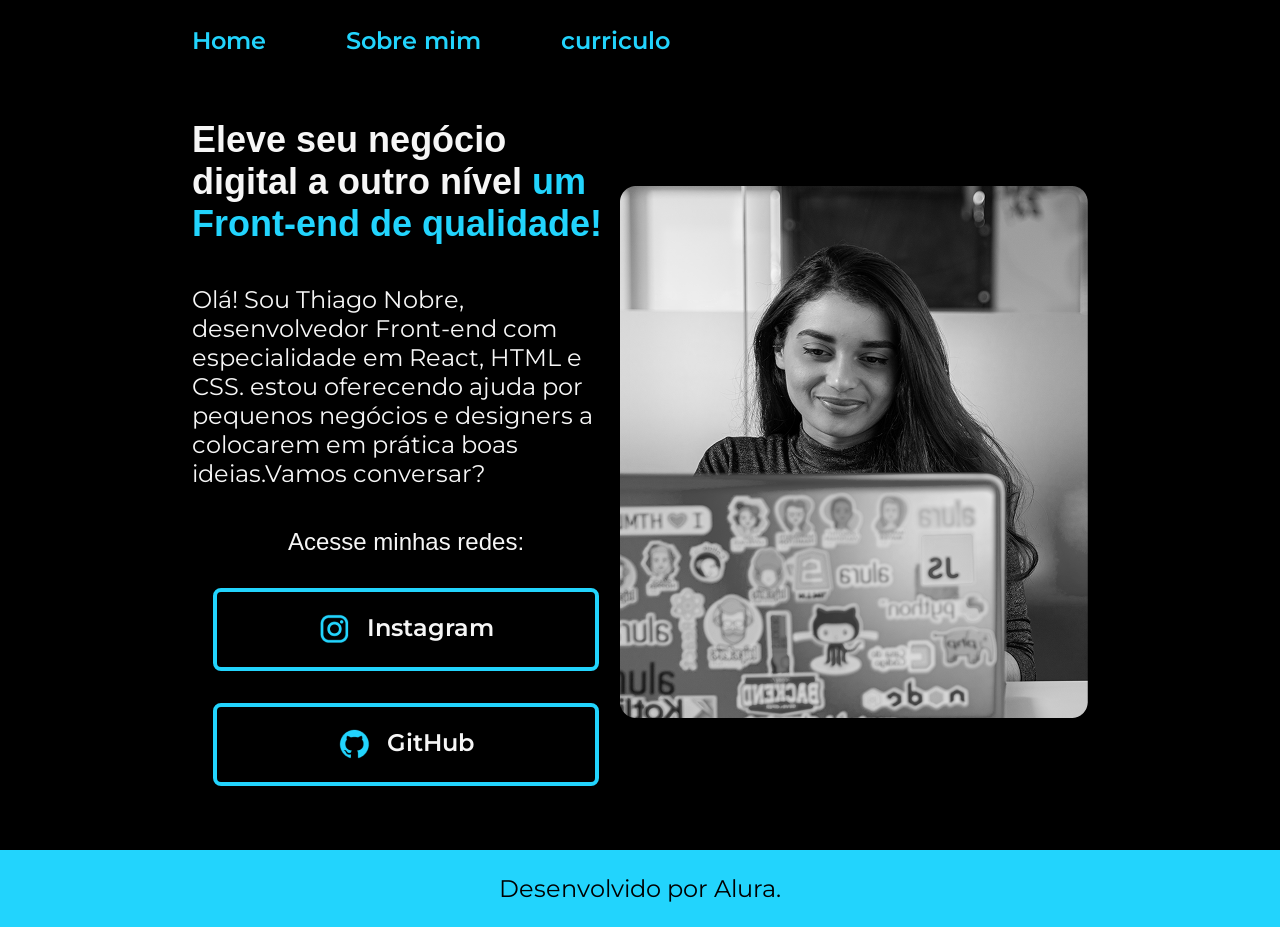
<file: index.html>
<!DOCTYPE html>
<html lang="pt-br">
<head>
    <meta charset="UTF-8">
    <meta name="viewport" content="width=device-width, initial-scale=1.0">
    <title>Portfolio</title>
    <link rel="stylesheet" href="./estilos/style.css"
</head>
<body>
    <header class="cabecalho">
        <nav class="cabecalho__menu">
            <a class="cabecalho__menu__link" href="index.html">Home</a>
            <a class="cabecalho__menu__link" href="about.html">Sobre mim</a>
             <a class="cabecalho__menu__link" href="curriculo.html">curriculo</a>
    </header>
    <main  class="apresentacao">
        <section class="apresentacao__conteudo">
            <h1 class="apresentacao__conteudo__titulo">Eleve seu negócio digital a outro nível <strong class="titulo-destaque"> um Front-end de qualidade!</strong></h1>
            <p class="apresentacao__conteudo__texto">Olá! Sou Thiago Nobre, desenvolvedor Front-end com especialidade em React, HTML e CSS.    estou oferecendo ajuda por pequenos negócios e designers a colocarem em prática boas ideias.Vamos conversar?</p>
            <div class="apresentacao__links">
            <h2 class="apresentacao__links__subtitulo">Acesse minhas redes:</h2>
            <a class="apresentacao__links__link" href="https://instagram.com/eotigax">
                <img src="./assets/instagram (1).png">
              Instagram
            </a>
            <a class="apresentacao__links__link" href="https://GitHub.com/guilhermeonrails">
                <img src="./assets/github (1).png">
                GitHub
            </a>
            </div>
            </section>
            <img src="assets/imagem.png" alt="Foto da Joana Santos programando">
            
    </main>
    <footer class="rodape">
        <p>Desenvolvido por Alura.</p>
    </footer>
</body>
</html>
</file>
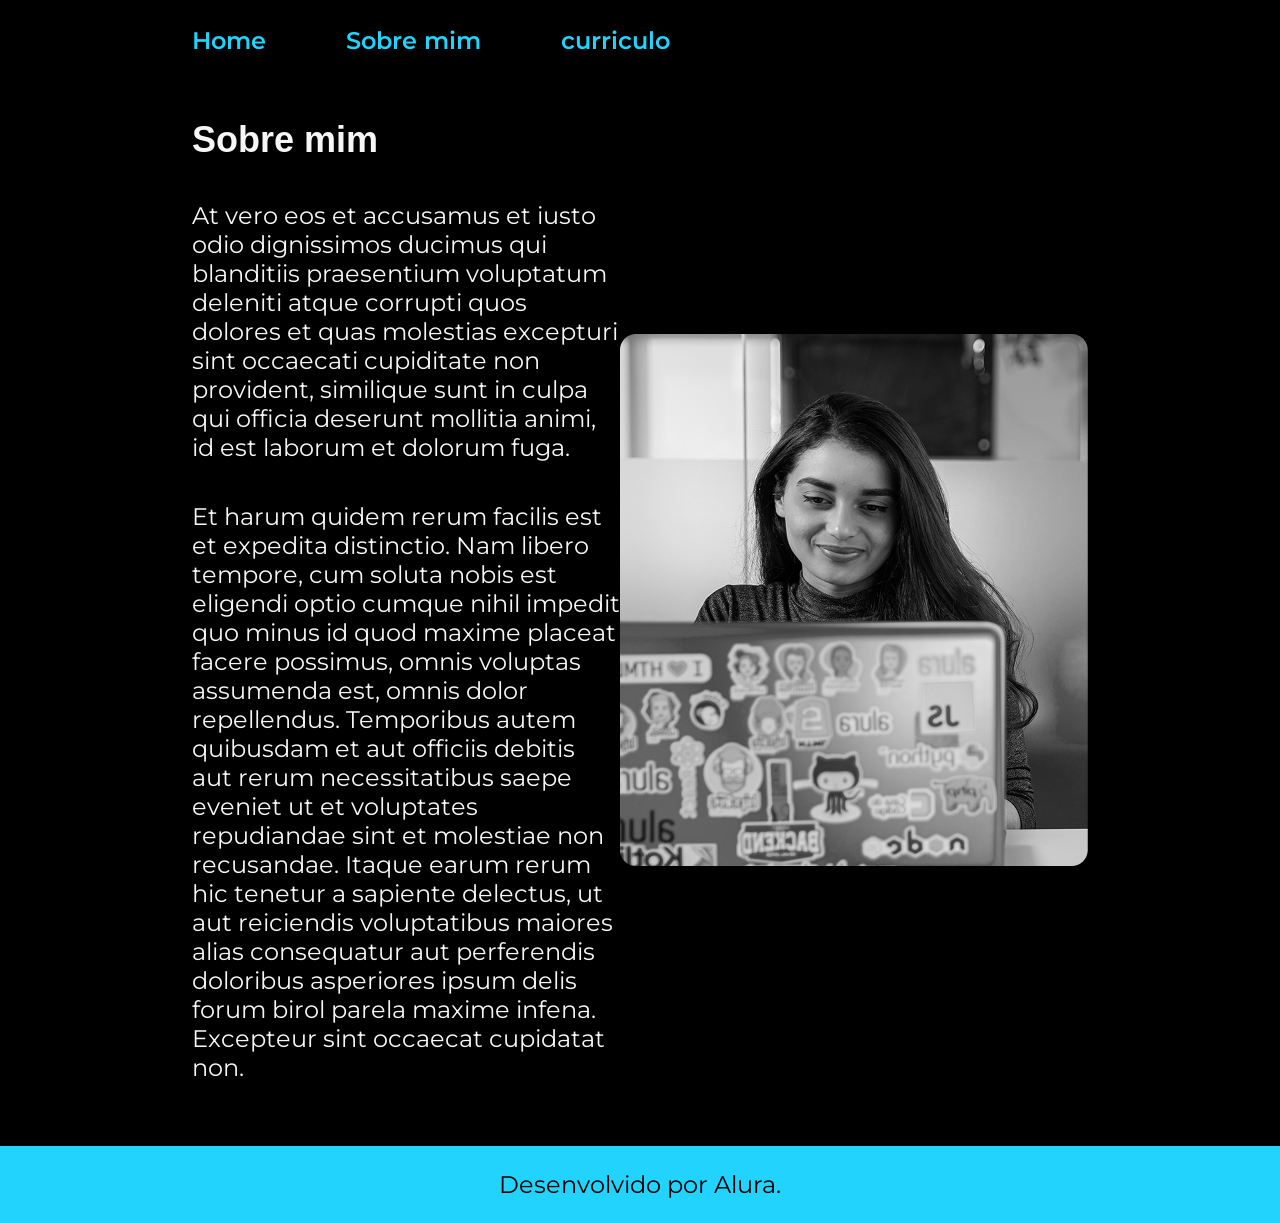
<file: about.html>
<!DOCTYPE html>
<html lang="pt-br">
<head>
    <meta charset="UTF-8">
    <meta name="viewport" content="width=device-width, initial-scale=1.0">
    <title>Sobre mim</title>
        <link rel="stylesheet" href="./estilos/style.css"
</head>
<body>
    <header class="cabecalho">
        <nav class="cabecalho__menu">
            <a class="cabecalho__menu__link" href="index.html">Home</a>
            <a class="cabecalho__menu__link" href="about.html">Sobre mim</a>
            <a class="cabecalho__menu__link" href="curriculo.html">curriculo</a>
        </nav>
        <link rel="stylesheet" href="./estilos/style.css">
    </header>

    <main class="apresentacao">
        <section  class="apresentacao__conteudo">
            <h1 class="apresentacao__conteudo__titulo">Sobre mim</h1>
            <p class="apresentacao__conteudo__texto">At vero eos et accusamus et iusto odio dignissimos ducimus qui blanditiis praesentium voluptatum deleniti atque corrupti quos dolores et quas molestias excepturi sint occaecati cupiditate non provident, similique sunt in culpa qui officia deserunt mollitia animi, id est laborum et dolorum fuga.</p>
            <p class="apresentacao__conteudo__texto">Et harum quidem rerum facilis est et expedita distinctio. Nam libero tempore, cum soluta nobis est eligendi optio cumque nihil impedit quo minus id quod maxime placeat facere possimus, omnis voluptas assumenda est, omnis dolor repellendus. Temporibus autem quibusdam et aut officiis debitis aut rerum necessitatibus saepe eveniet ut et voluptates repudiandae sint et molestiae non recusandae. Itaque earum rerum hic tenetur a sapiente delectus, ut aut reiciendis voluptatibus maiores alias consequatur aut perferendis doloribus asperiores ipsum delis forum birol parela maxime infena. Excepteur sint occaecat cupidatat non.</p>
        </section>
         <img src="assets/imagem.png" alt="Foto da Joana Santos programando">
    </main>

    <footer class="rodape">
        <p>Desenvolvido por Alura.</p>
    </footer>
</body>
</html>
</file>
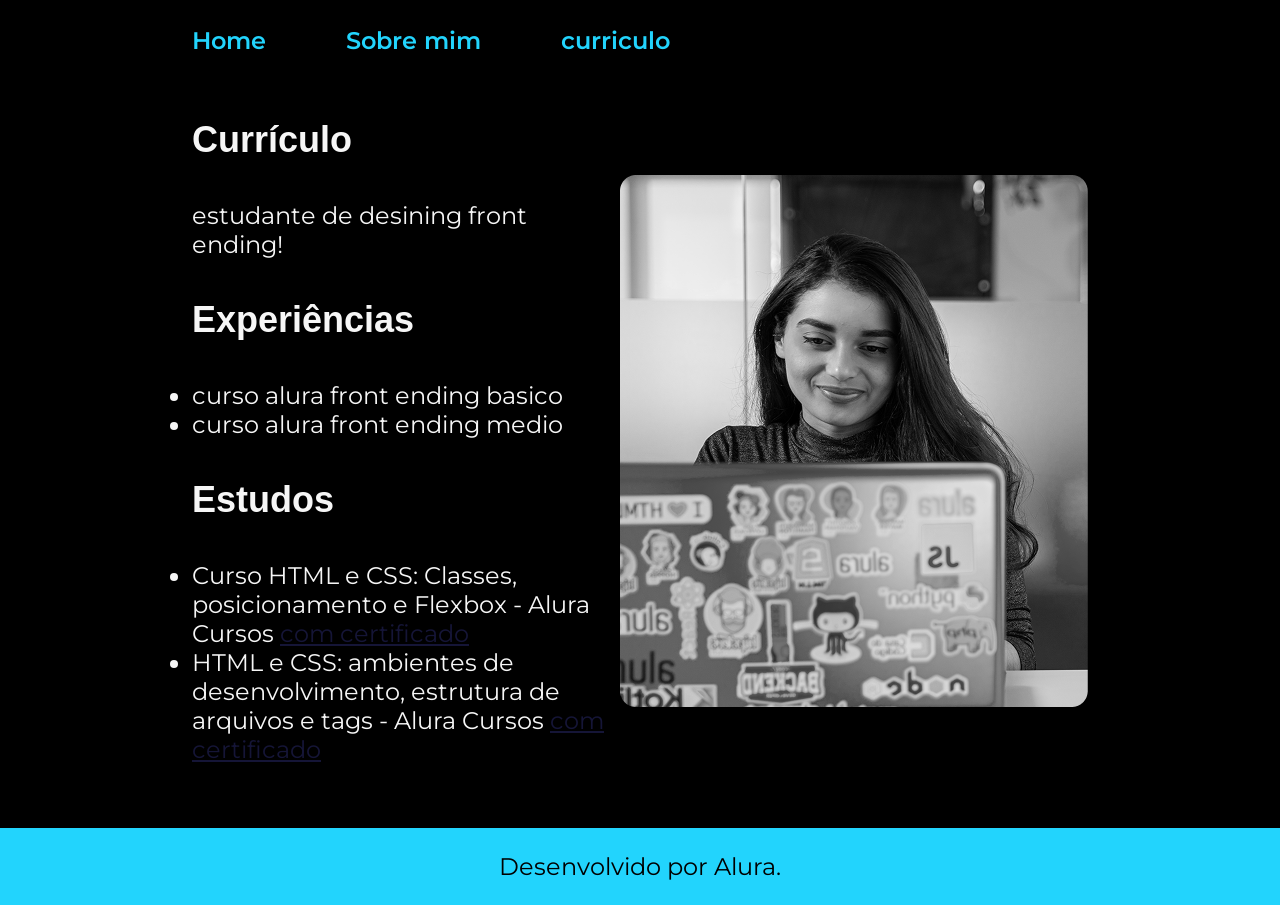
<file: curriculo.html>
<!DOCTYPE html>
    <html lang="pt-br">
    <head>
        <meta charset="UTF-8">
        <meta name="viewport" content="width=device-width, initial-scale=1.0">
        <title>curriculo</title>
            <link rel="stylesheet" href="./estilos/style.css"
    </head>
    <body>
      <header class="cabecalho">
        <nav class="cabecalho__menu">
            <a class="cabecalho__menu__link" href="index.html">Home</a>
            <a class="cabecalho__menu__link" href="about.html">Sobre mim</a>
            <a class="cabecalho__menu__link" href="curriculo.html">curriculo</a>
        </nav>
        <link rel="stylesheet" href="./estilos/style.css">
    </header>
  
        <main class="apresentacao">
        <section class="apresentacao__conteudo">
            <h1 class="apresentacao__conteudo__titulo">Currículo</h1>
            <p class="apresentacao__conteudo__texto">
               estudante de desining front ending!
            </p>
            <h2 class="apresentacao__conteudo__titulo">Experiências</h2>
            <ul class="apresentacao__conteudo__texto">
                <li> curso alura front ending basico </li>
                <li> curso alura front ending medio </li>
            </ul>
            <h2 class="apresentacao__conteudo__titulo">Estudos</h2>
            <div class="apresentacao__conteudo__texto">
            <ul class="apresentacao__conteudo__texto">
                <li>Curso HTML e CSS: Classes, posicionamento e Flexbox - Alura Cursos <a href="https://cursos.alura.com.br/certificate/1614a429-2290-4507-9bb6-87b6d4f67c37?lang=pt_BR">com certificado</a> </li>
                <li>HTML e CSS: ambientes de desenvolvimento, estrutura de arquivos e tags - Alura Cursos <a href="https://cursos.alura.com.br/certificate/cf918257-a70a-4076-808d-40304868c676?lang=pt_BR">com certificado</a></li>
            </ul>
            </div>    
        </section>
        <img src="./assets/imagem.png" alt="Foto da Joana Santos programando">
    </main>
    
    <footer class="rodape">
        <p>Desenvolvido por Alura.</p>
    </footer>

    </body>
    <html>
</file>
<file: estilos/style.css>
@import url('https://fonts.googleapis.com/css2?family=Krona+One&family=Montserrat:wght@600&display=swap');

:root {
    --cor-primaria:#000000;
    --cor-secundaria:#F6F6F6;
    --cor-tercearia: #22D4FD;
    --cor-hover: #272727;

    --fonte-primaria: 'Krono one',  sans-serif;
    --fonte-secundaria: 'montserrat', sans-serif;
}
*{
    margin:  0;
    padding: 0;
}

body    {
    /* height: 100vh; */
    box-sizing: border-box;
    background-color: var(--cor-primaria);
    color: var(--cor-secundaria);
}
a{
    color: #151537
}
p   {
    color: ''
    rgb(253, 253, 253)  
}  

.cabecalho  {
    padding: 2% 0% 0% 15%;
}

.cabecalho__menu   { 
    display: flex;
    gap: 80px;
}

.cabecalho__menu__link{
font-family: var(--fonte-secundaria);
font-size: 24px;
font-weight: 600;
color: var(--cor-tercearia);
text-decoration: none;
}

.apresentacao  {
    padding:5% 15%;
    display: flex;
     align-items: center;
      justify-content: space-between;
}

.apresentacao__conteudo {
    width: 615px;
    display: flex;
    flex-direction: column;
    gap: 40px;
}

.apresentacao__conteudo__titulo {
    font-family: var(--fonte-primaria);
    font-size: 36px;
}

.titulo-destaque    {
    color: var(--cor-tercearia);
}

.apresentacao__conteudo__texto {
    font-size: 24px;
    font-family:  var(--fonte-secundaria);
}

.apresentacao__links {
   display: flex;
   flex-direction: column;
   justify-content: space-between;
   align-items: center;
   gap: 32px;
}

.apresentacao__links__subtitulo {
font-family: var(--fonte-primaria);
font-weight: 400;
font-size: 24px;
}

.apresentacao__links__link {
    /* background-color: #22D4FD; */
    display: flex;
    justify-content:center ;
    gap: 16px;
    border: 4px solid var(--cor-tercearia) ;
    width: 378px;
    text-align: center;
    border-radius: 8px;
    font-size: 24px;
    font-weight: 600    ;
    padding: 21.5px 0 ;
    text-decoration: none;
    color: var(--cor-secundaria);
     font-family:  var(--fonte-secundaria);
}

.apresentacao__links__link:hover {
    background-color: var(--cor-hover);
}


.rodape {
   padding:24px;
  color: var(--cor-primaria);  
  background-color: var(--cor-tercearia);
  text-align: center;
  font-family: var(--fonte-secundaria);    
  font-size: 24px;
  font-weight: 400;
}

@media (max-width: 1200px) {
      .cabecalho {
       padding :10%; 
    } 

    .cabecalho__menu {
       justify-content:center; 
    }

    .apresentacao {
        flex-direction: column-reverse;
        padding: 5%;
        gap: 32px;
    }
    
    .apresentacao__conteudo {
        width:auto;
    }
    
}
</file>
